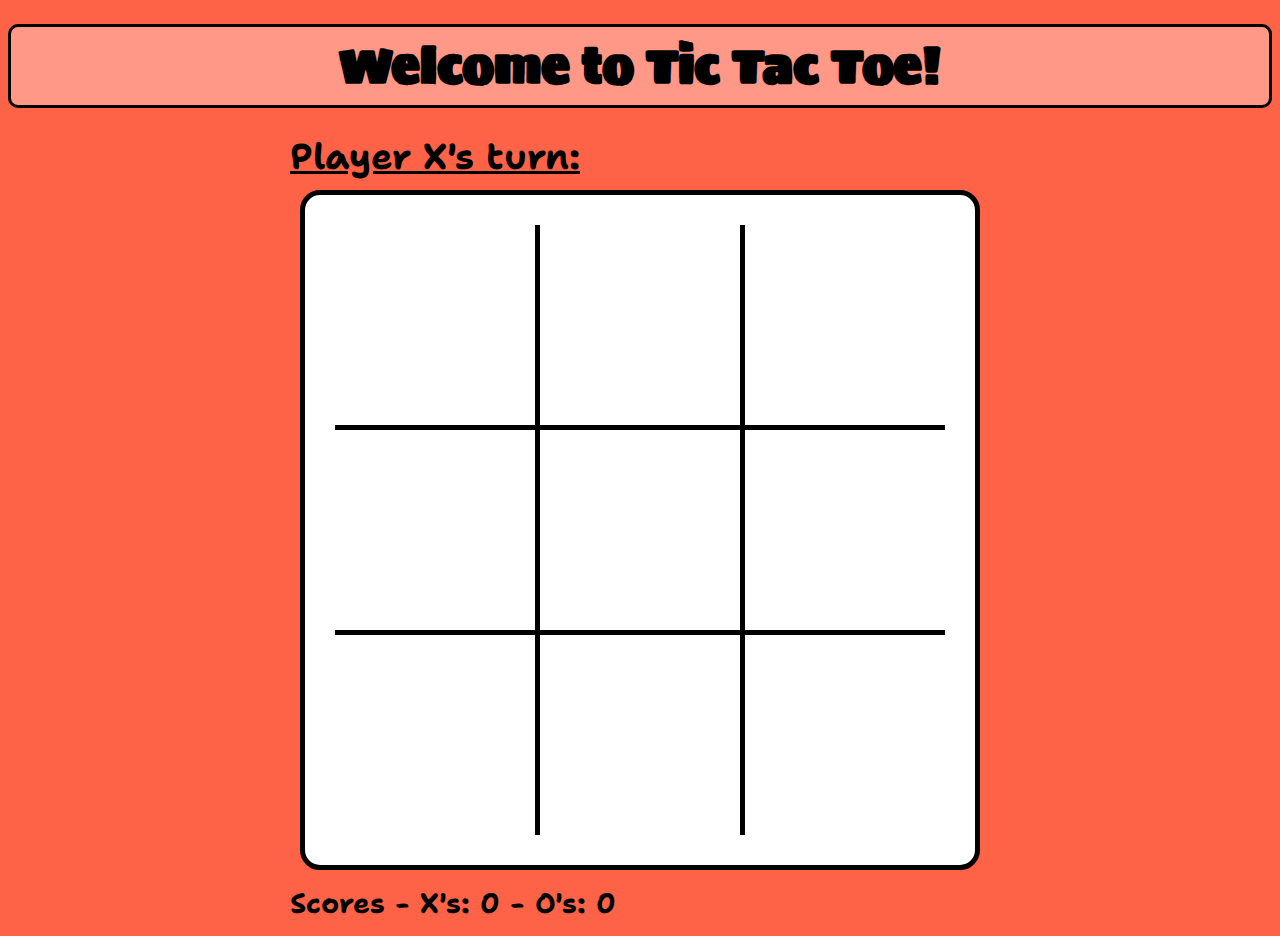
<file: index.html>
<!DOCTYPE html>
<html lang="en">
<head>
    <meta charset="UTF-8">
    <meta http-equiv="X-UA-Compatible" content="IE=edge">
    <meta name="viewport" content="width=device-width, initial-scale=1.0">
    <title>Tic Tac Toe</title>
    <link rel="preconnect" href="https://fonts.googleapis.com">
    <link rel="preconnect" href="https://fonts.gstatic.com" crossorigin>
    <link href="https://fonts.googleapis.com/css2?family=Shantell+Sans&family=Sigmar&display=swap" rel="stylesheet">
    <link rel="stylesheet" href="./tic-tac-style.css">
</head>
<body>
    <header>
        <h1>Welcome to Tic Tac Toe!</h1>
    </header>

    <main>
        <h2>Player X's turn:</h2>
        <section class="gamebox">
            <section class="top left"></section>
            <section class="top center"></section>
            <section class="top right"></section>
            <section class="mid left"></section>
            <section class="mid center"></section>
            <section class="mid right"></section>
            <section class="bot left"></section>
            <section class="bot center"></section>
            <section class="bot right"></section>
        </section>
    </main>

    <footer>
        <h3>Scores - X's: 0 - O's: 0</h3>
    </footer>

    <script src="./tic-tac-script.js"></script>
</body>
</html>
</file>
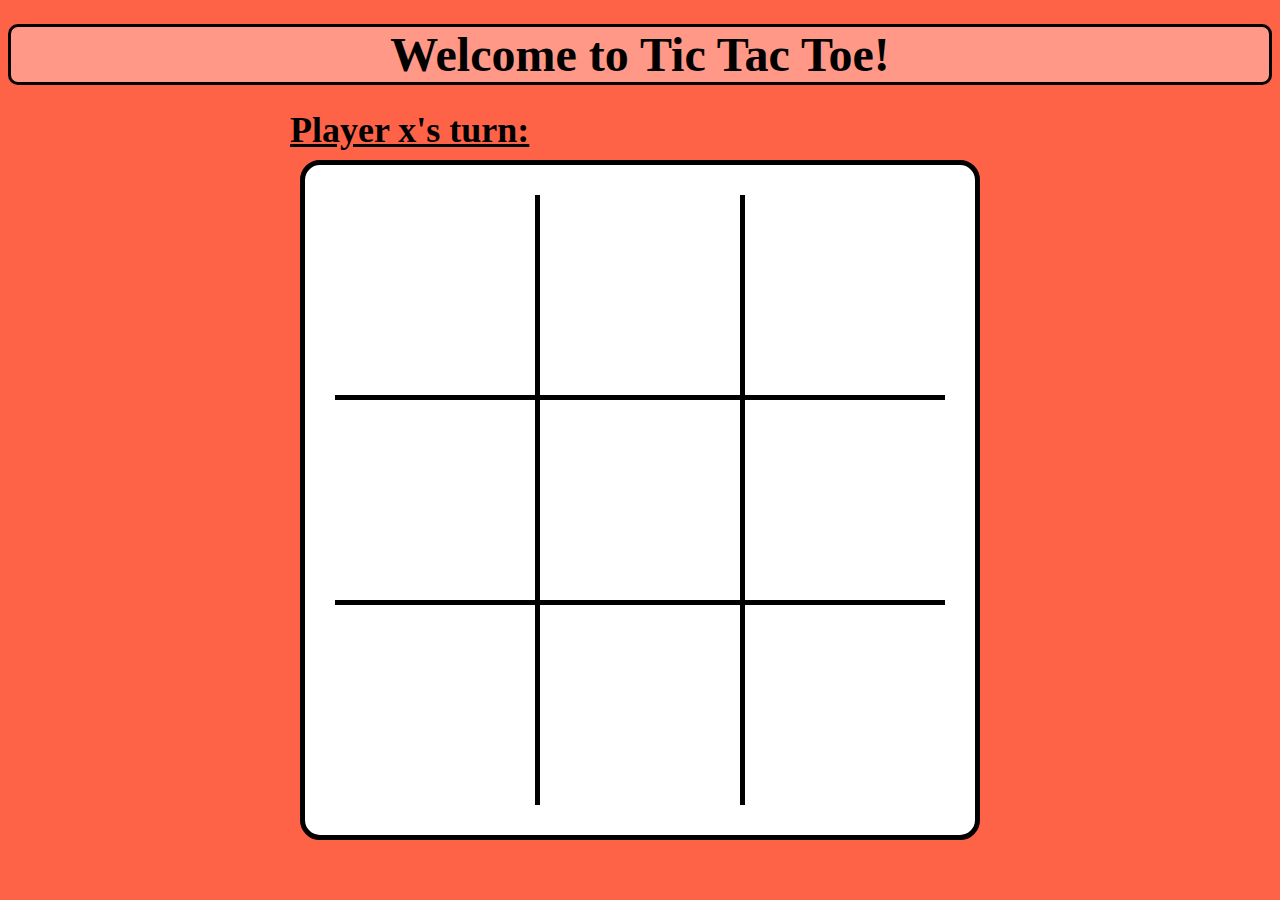
<file: tic-tac-toe.html>
<!DOCTYPE html>
<html lang="en">
<head>
    <meta charset="UTF-8">
    <meta http-equiv="X-UA-Compatible" content="IE=edge">
    <meta name="viewport" content="width=device-width, initial-scale=1.0">
    <title>Tic Tac Toe</title>
    <link rel="stylesheet" href="./tic-tac-style.css">
</head>
<body>
    <header>
        <h1>Welcome to Tic Tac Toe!</h1>
    </header>

    <main>
        <h2>Player x's turn:</h2>
        <section class="gamebox">
            <section class="top left"></section>
            <section class="top center"></section>
            <section class="top right"></section>
            <section class="mid left"></section>
            <section class="mid center"></section>
            <section class="mid right"></section>
            <section class="bot left"></section>
            <section class="bot center"></section>
            <section class="bot right"></section>
        </section>
    </main>

    <footer>

    </footer>

    <script src="./tic-tac-script.js"></script>
</body>
</html>
</file>
<file: tic-tac-style.css>
/* * {
    box-sizing: border-box;
    border: 1px solid black;
} */
body {
    background-color: tomato;
    font-family: 'Shantell Sans', cursive;
    font-size: 1.5em;
}
h1 {
    font-family: 'Sigmar', cursive;
    text-align: center;
    background-color: rgb(255, 152, 134);
    border: 3px solid black;
    border-radius: 10px;
    margin: 0.5em 0;
}
h2 {
    margin: 0.5em 0 0.25em 0;
    text-decoration: underline;
}
main {
    width: 700px;
    margin: 0 auto;
}
.gamebox {
    display: grid;
    grid-template-columns: 1fr 1fr 1fr;
    max-width: min-content;
    margin: 0 auto;
    padding: 30px;
    border: 5px solid black;
    background-color: white;
    border-radius: 20px;
}
.gamebox section {
    width: 200px;
    height: 200px;
}
.mid {
    border-top: 5px solid black;
    border-bottom: 5px solid black;
}
.center {
    border-left: 5px solid black;
    border-right: 5px solid black;
}
.crosses {
    background-image: url(./image_assets/cross_image.png);
    background-size: 200px 200px;
    background-repeat: no-repeat;
    background-position: center;
}
.noughts {
    background-image: url(./image_assets/circle_image.png);
    background-size: 200px 200px;
    background-repeat: no-repeat;
    background-position: center;
}
footer {
    width: 700px;
    margin: 0 auto;
}
h3 {
    margin: 0.5em 0;
}
</file>
